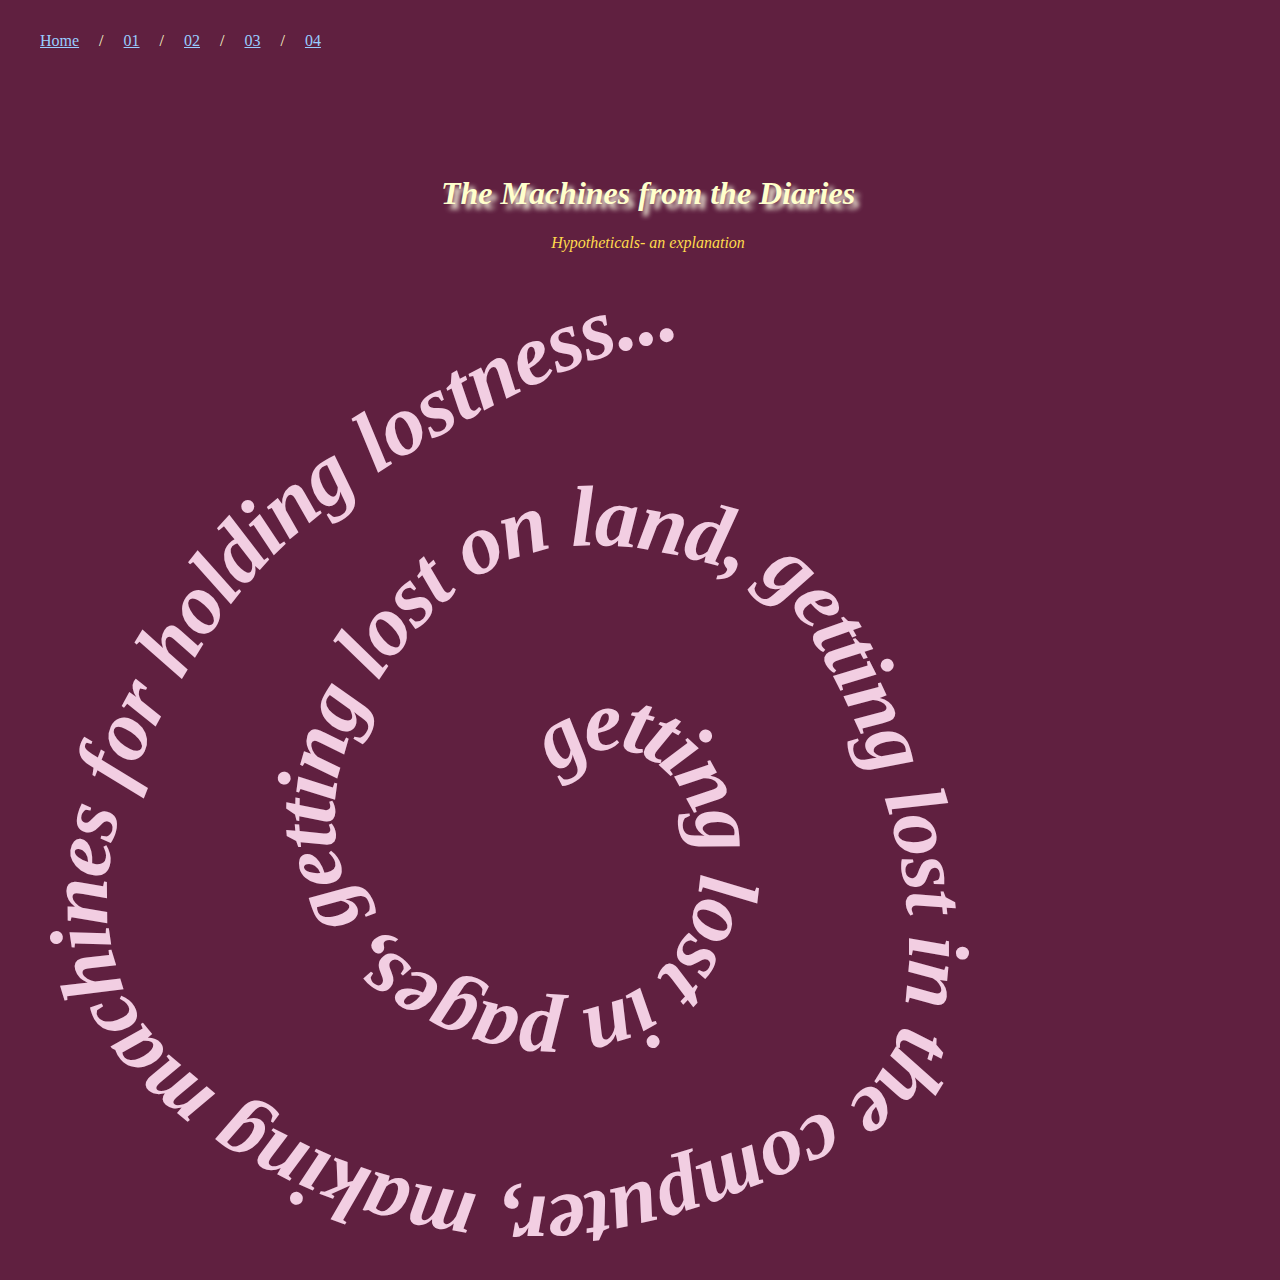
<file: index.html>
<!DOCTYPE html>
<html> 
    <head> 
         <style>
		 
		   p {
           color:#ffdb4d;
           font-size: 40v;
           font-family: serif;
           font-style: italic;
           text-align: center;
           width: 100vw;
           }
		   
		   h1 {
           color:#ffffcc;
           font-size: 70v;
           font-family: serif;
           font-style: italic;
           text-align: center;
           width: 100vw;
 text-shadow: 5px 5px 5px #ffffe6;
}		  
	
		 
	
		 
		   body {
           background-color:#602040;
           }
		
		     ul.breadcrumb {
                     padding: 16px 32px;
                     list-style: none;
                     background-color:transparent;
                     }

                    ul.breadcrumb li {display: inline;}

                    ul.breadcrumb li+li:before {
                    padding: 16px;
                    color:#ffffcc;
                    content: "/\00a0";
                    }

                    ul.breadcrumb li a {color:#99ccff;}
		 
		             .center {
                              display: block;
                               margin-left: auto;
                               margin-right: auto;
                               width: 25%;
                                   }
		 
		 
		 .rotate {
    display: inline-block;
    -webkit-animation: rotate 12s linear infinite;
    animation: rotate 12s linear infinite;
}
		 
		 
			    
		@keyframes rotate {
    from {
        transform: rotate(0deg);
    }
    to {
        transform: rotate(360deg);
			}}	   
		 
		 
			    
		 </style> 
	    
	    
		
    </head> 
	
	
	
    <body>
	    <ul class="breadcrumb">
            <li><a href="index.html">Home</a></li>
            <li><a href="01.html">01</a></li>
            <li><a href="02.html">02</a></li>
		     <li><a href="03.html">03</a></li>
		     <li><a href="04.html">04</a></li>
            </ul>

	    
	    
	    <br><br> <br><br>
	    
           <h1>
           The Machines from the Diaries
           </h1>
      
           <p>
      Hypotheticals- an explanation</p>	
	    
    
	   
	    <div class="rotate"><img src="Asset 1.svg"class="center"style="width:1000px;height:1000px;"></div>
	
	   </body> 
	   	
</html>
</file>
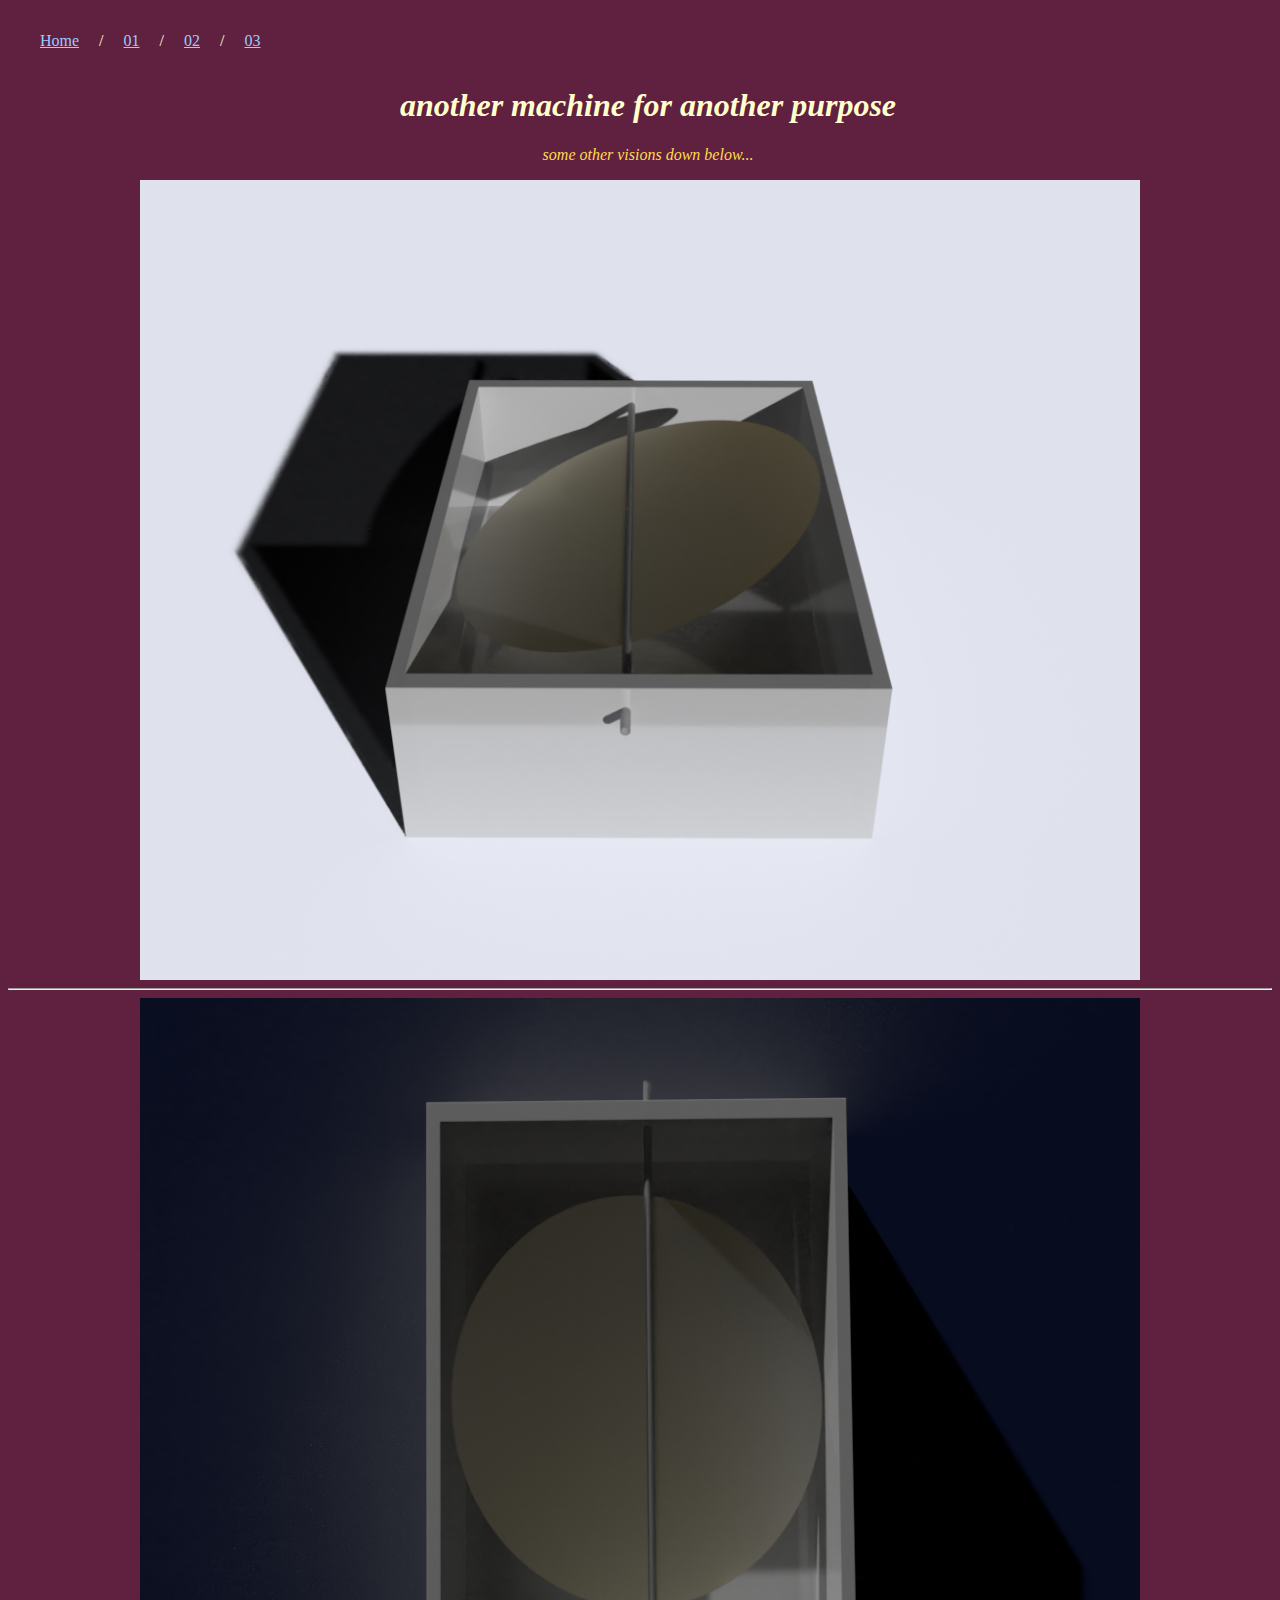
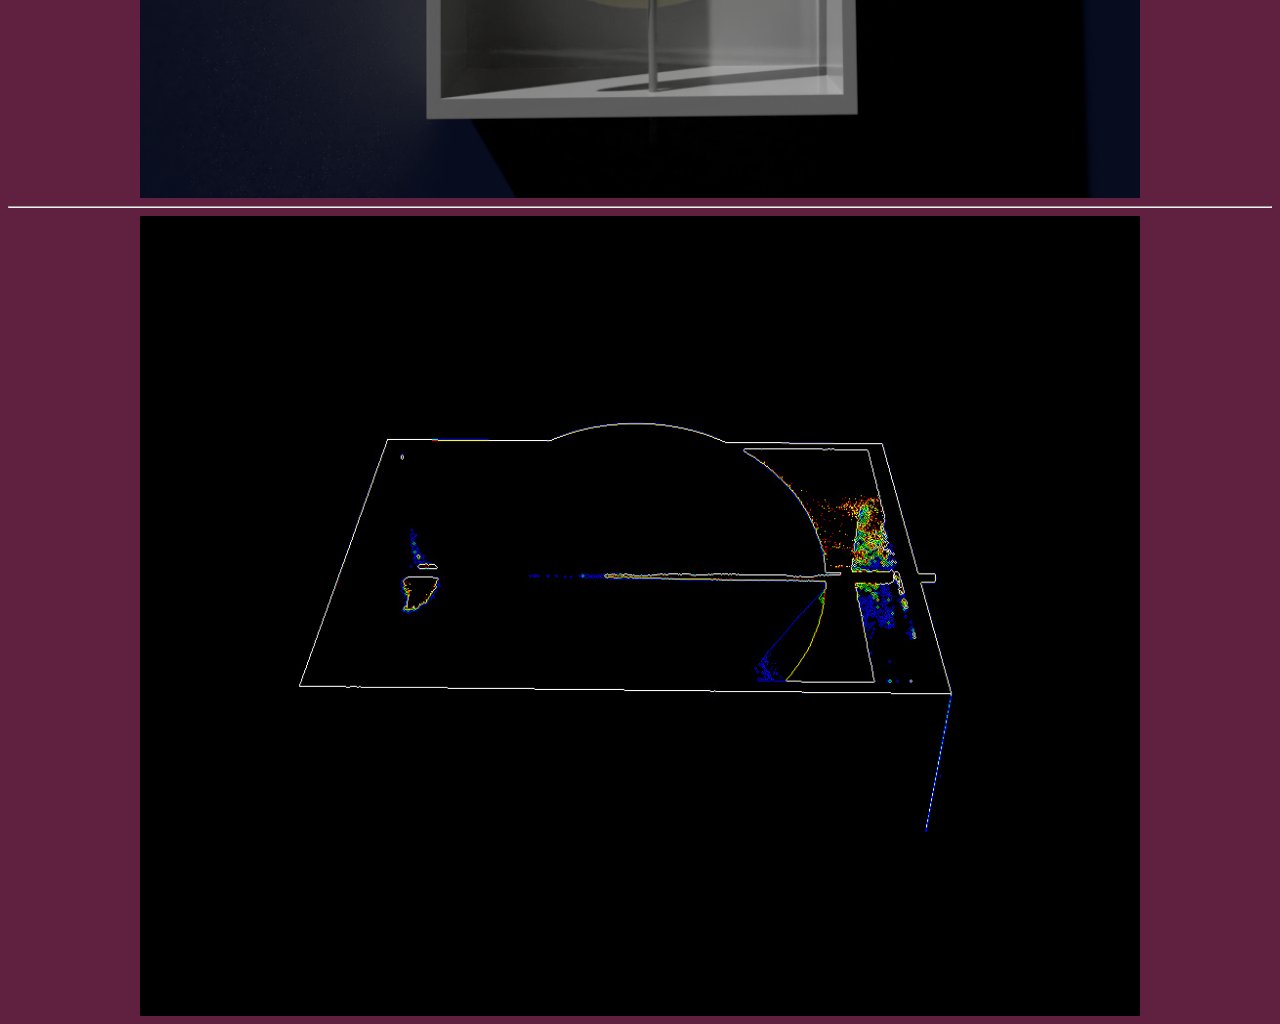
<file: 01.html>
<!DOCTYPE html>
<html> 
    <head> 
        <style>
		 
		   p {
           color:#ffdb4d;
           font-size: 40v;
           font-family: serif;
           font-style: italic;
           text-align: center;
           width: 100vw;
           }
		   
		   h1 {
           color:#ffffcc;
           font-size: 70v;
           font-family: serif;
           font-style: italic;
           text-align: center;
           width: 100vw;
           }
		   
		   body {
           background-color:#602040;
           }
		
		 ul.breadcrumb {
                     padding: 16px 32px;
                     list-style: none;
                     background-color:transparent;
                     }

                    ul.breadcrumb li {display: inline;}

                    ul.breadcrumb li+li:before {
                    padding: 16px;
                    color:#ffffcc;
                    content: "/\00a0";
                    }

                    ul.breadcrumb li a {color:#99ccff;}
		
		
		
		 .center {
                display: block;
                margin-left: auto;
                 margin-right: auto;
                  width: 25%;
                    }
		
		
		
	
		 </style> 
		
    </head> 
	
	
	
       <body>
	       
	        <ul class="breadcrumb">
            <li><a href="index.html">Home</a></li>
            <li><a href="01.html">01</a></li>
            <li><a href="02.html">02</a></li>
			 <li><a href="03.html">03</a></li>
            </ul>
	       
	       
           <h1>
		   another machine for another purpose
           </h1>
           <p>
		   some other visions down below...
           </p>	
	       
	                  <img src="Scale10.png"class="center"style="width:1000px;height:800px;">
	       <hr>
	                  <img src="Scale8.png"class="center"style="width:1000px;height:800px;">
	         <hr>         <img src="Scale9solar.jpg"class="center"style="width:1000px;height:800px;">
	       

	   </body> 
	   
	   
		
</html>
</file>
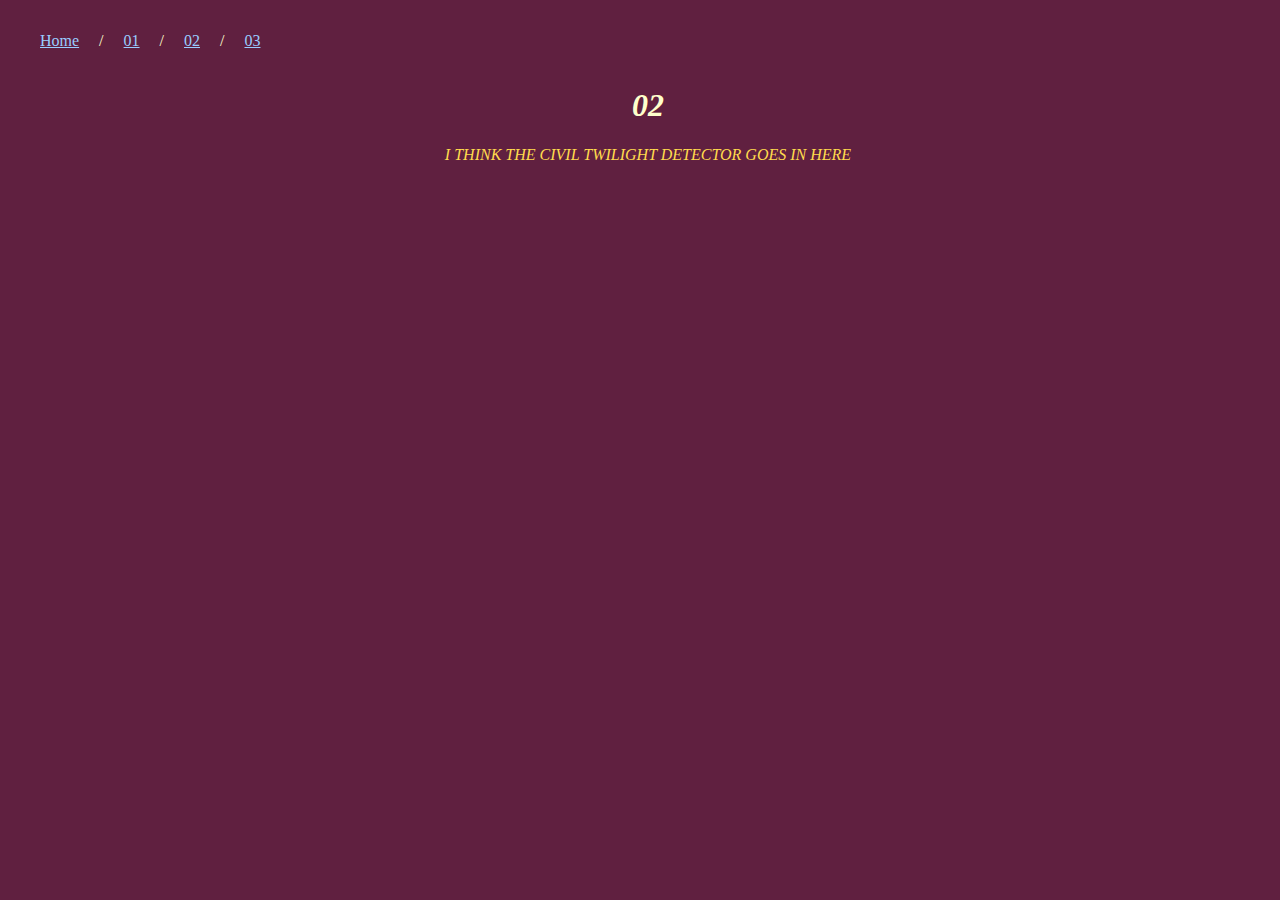
<file: 02.html>
<!DOCTYPE html>
<html> 
    <head> 
        <style>
		 
		   p {
           color:#ffdb4d;
           font-size: 40v;
           font-family: serif;
           font-style: italic;
           text-align: center;
           width: 100vw;
           }
		   
		   h1 {
           color:#ffffcc;
           font-size: 70v;
           font-family: serif;
           font-style: italic;
           text-align: center;
           width: 100vw;
           }
		   
		   body {
           background-color:#602040;
           }
		
		
		 ul.breadcrumb {
                     padding: 16px 32px;
                     list-style: none;
                     background-color:transparent;
                     }

                    ul.breadcrumb li {display: inline;}

                    ul.breadcrumb li+li:before {
                    padding: 16px;
                    color:#ffffcc;
                    content: "/\00a0";
                    }

                    ul.breadcrumb li a {color:#99ccff;}
		
		
		
		
		
		 </style> 
		
    </head> 
	
	
	
       <body>
	       
	       
	          <ul class="breadcrumb">
            <li><a href="index.html">Home</a></li>
            <li><a href="01.html">01</a></li>
            <li><a href="02.html">02</a></li>
           <li><a href="03.html">03</a></li>
            </ul>

	       
	       
           <h1>
		    02
           </h1>
           <p>
		   I THINK THE CIVIL TWILIGHT DETECTOR GOES IN HERE
           </p>		   
	
	   </body> 
	   
	   
		
</html>
</file>
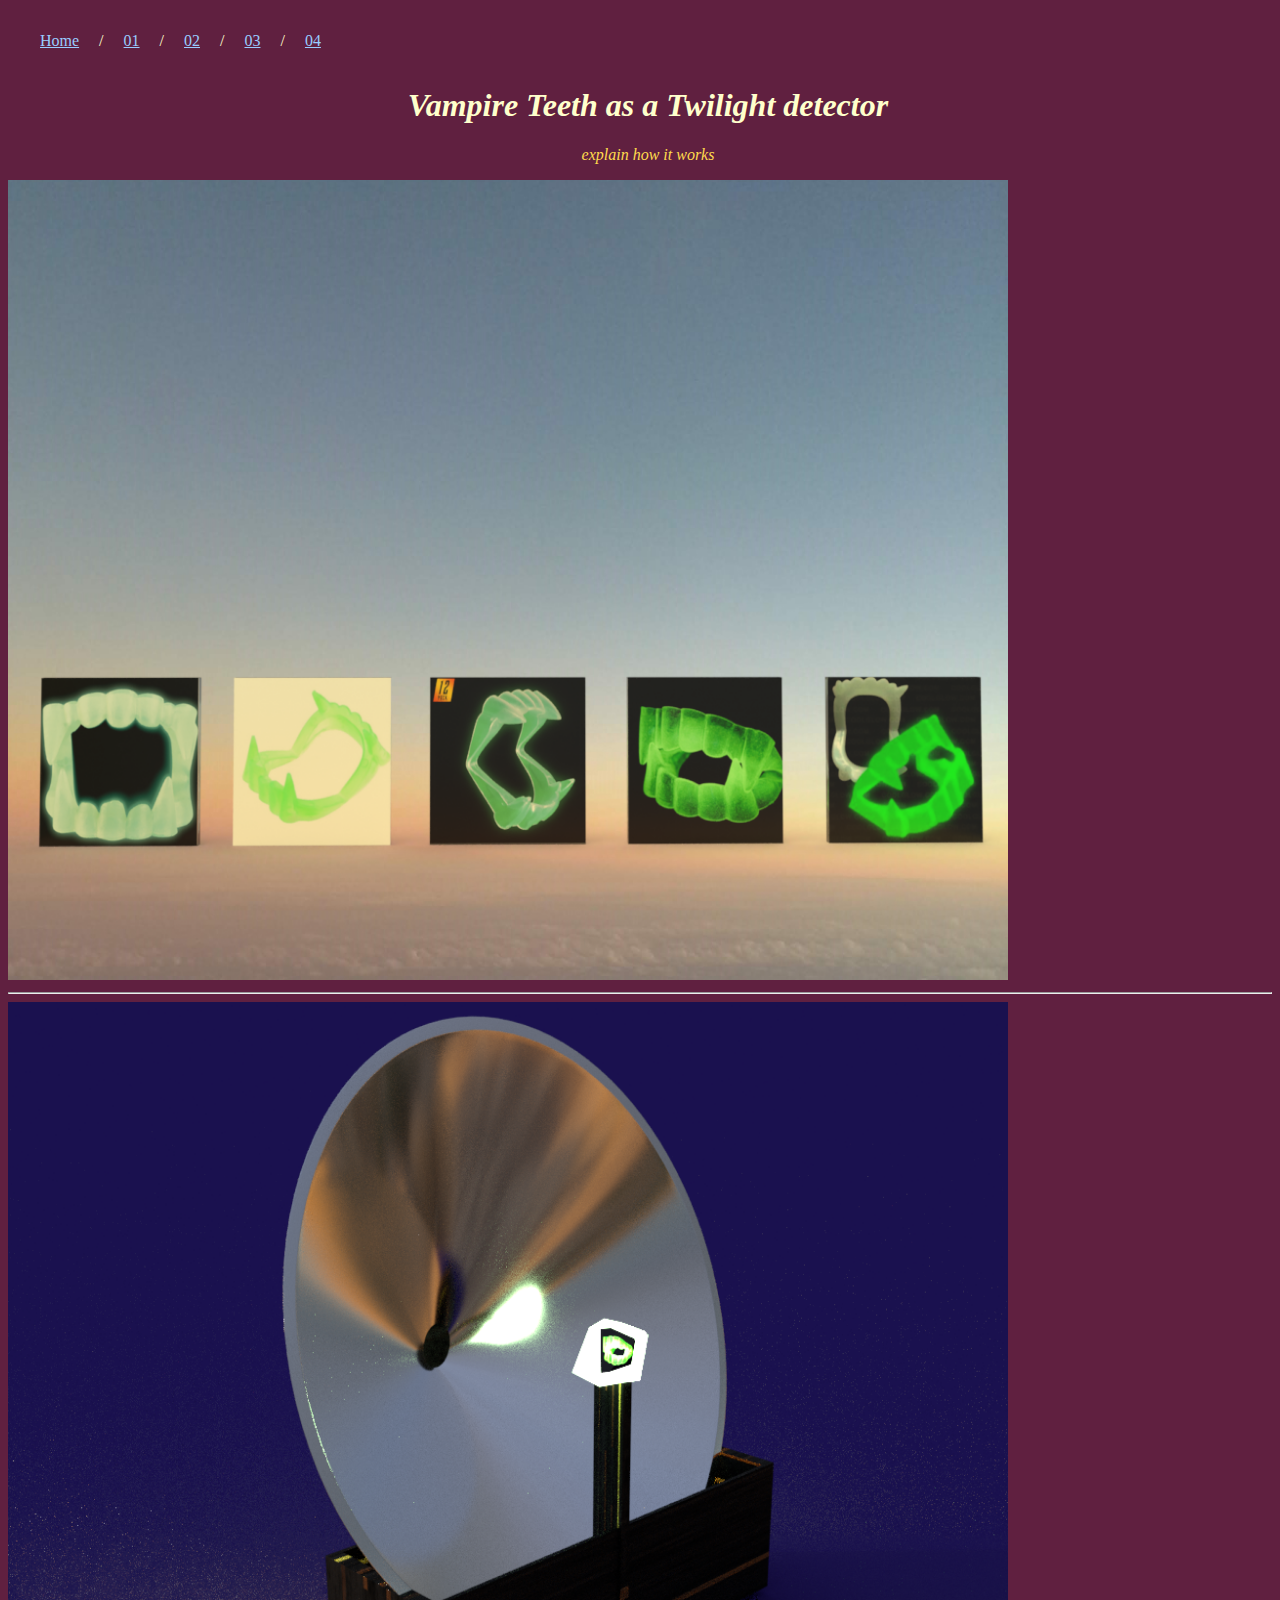
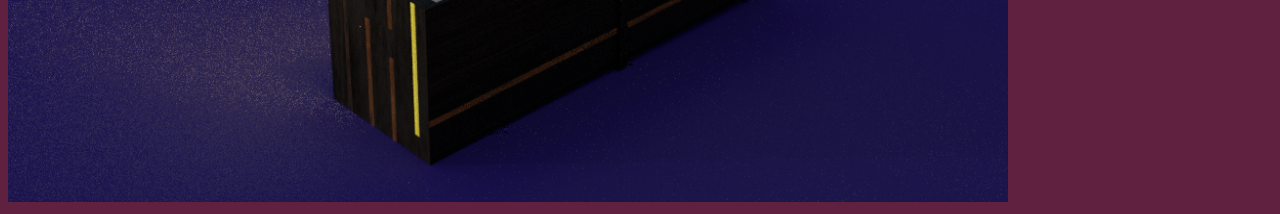
<file: 03.html>
<!DOCTYPE html>
<html> 
    <head> 
        <style>
		 
		   p {
           color:#ffdb4d;
           font-size: 40v;
           font-family: serif;
           font-style: italic;
           text-align: center;
           width: 100vw;
           }
		   
		   h1 {
           color:#ffffcc;
           font-size: 70v;
           font-family: serif;
           font-style: italic;
           text-align: center;
           width: 100vw;
           }
		   
		   body {
           background-color:#602040;
           }
		
		
		 ul.breadcrumb {
                     padding: 16px 32px;
                     list-style: none;
                     background-color:transparent;
                     }

                    ul.breadcrumb li {display: inline;}

                    ul.breadcrumb li+li:before {
                    padding: 16px;
                    color:#ffffcc;
                    content: "/\00a0";
                    }

                    ul.breadcrumb li a {color:#99ccff;}
		
		
		
		
		
		 </style> 
		
    </head> 
	
	
	
       <body>
	       
	       
	          <ul class="breadcrumb">
            <li><a href="index.html">Home</a></li>
            <li><a href="01.html">01</a></li>
            <li><a href="02.html">02</a></li>
             <li><a href="03.html">03</a></li>
			  <li><a href="04.html">04</a></li>
            </ul>

	       
	       
           <h1>
		  Vampire Teeth as a Twilight detector
           </h1>
           <p>
		  explain how it works
           </p>		   
	
	       <img src="teeth in twilight.png"class="center"style="width:1000px;height:800px;"> <hr>
	       <img src="CT detector 3-Current View.png"class="center"style="width:1000px;height:800px;">
	       
	       
	       
	       
	   </body> 
	   
	   
		
</html>
</file>
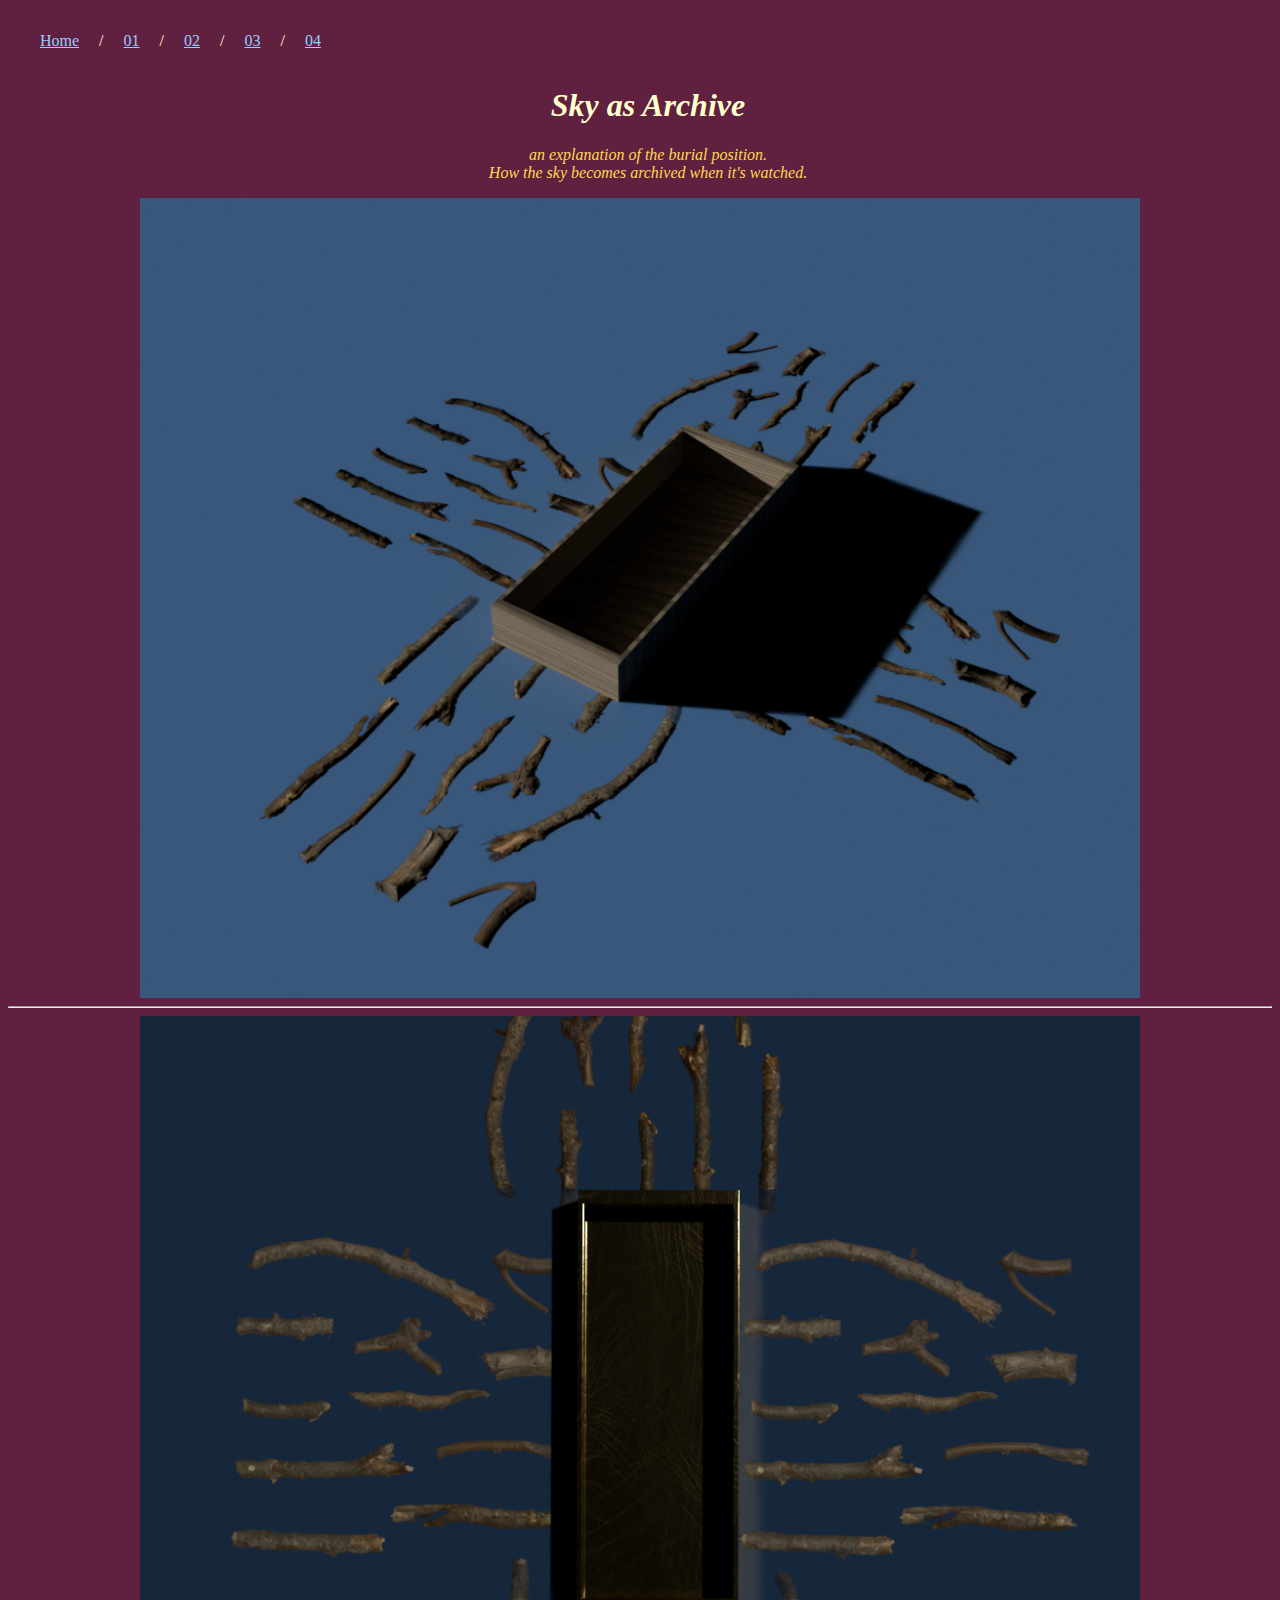
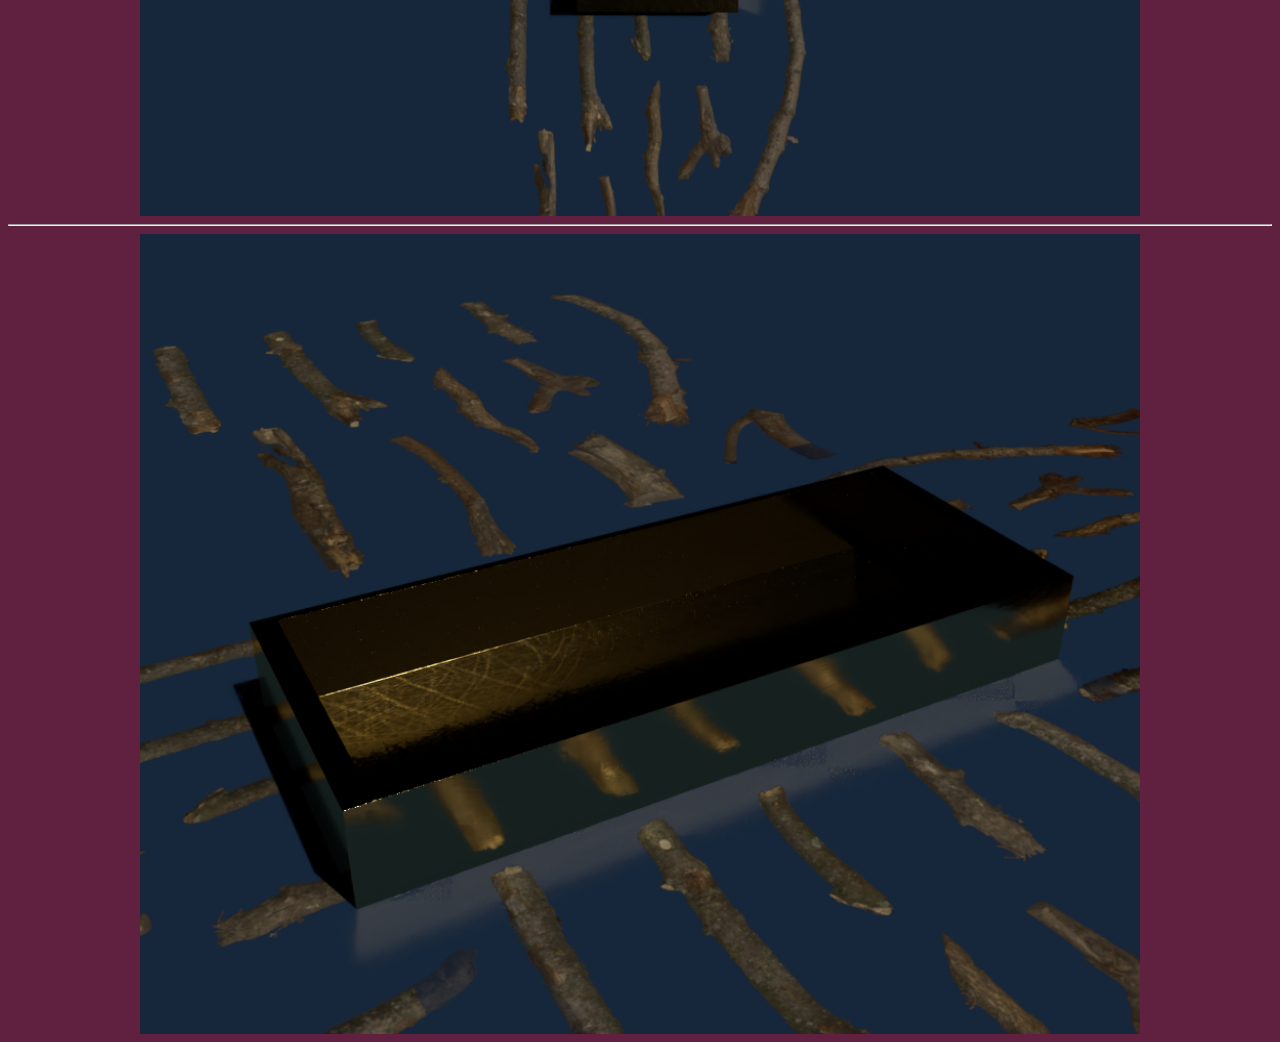
<file: 04.html>
<!DOCTYPE html>
<html> 
    <head> 
        <style>
		 
		   p {
           color:#ffdb4d;
           font-size: 40v;
           font-family: serif;
           font-style: italic;
           text-align: center;
           width: 100vw;
           }
		   
		   h1 {
           color:#ffffcc;
           font-size: 70v;
           font-family: serif;
           font-style: italic;
           text-align: center;
           width: 100vw;
           }
		   
		   body {
           background-color:#602040;
           }
		
		
		 ul.breadcrumb {
                     padding: 16px 32px;
                     list-style: none;
                     background-color:transparent;
                     }

                    ul.breadcrumb li {display: inline;}

                    ul.breadcrumb li+li:before {
                    padding: 16px;
                    color:#ffffcc;
                    content: "/\00a0";
                    }

                    ul.breadcrumb li a {color:#99ccff;}
		
		
			.center {
                display: block;
                margin-left: auto;
                 margin-right: auto;
                  width: 25%;
                    }
		
		
		 </style> 
		
    </head> 
	
	
	
       <body>
	       
	       
	          <ul class="breadcrumb">
            <li><a href="index.html">Home</a></li>
            <li><a href="01.html">01</a></li>
            <li><a href="02.html">02</a></li>
             <li><a href="03.html">03</a></li>
              <li><a href="04.html">04</a></li>
            </ul>

	       
	       
           <h1>
		   Sky as Archive
           </h1>
           <p>
		an explanation of the burial position.<br> How the sky becomes archived when it's watched. 
           </p>		   
	
  
           
            <img src="beds2.png"class="center"style="width:1000px;height:800px;"> <hr>
	          <img src="beds5.png"class="center"style="width:1000px;height:800px;"> <hr>
	          <img src="beds6.png"class="center"style="width:1000px;height:800px;">
  
  
	   </body> 
	   
	   
		
</html>
</file>
